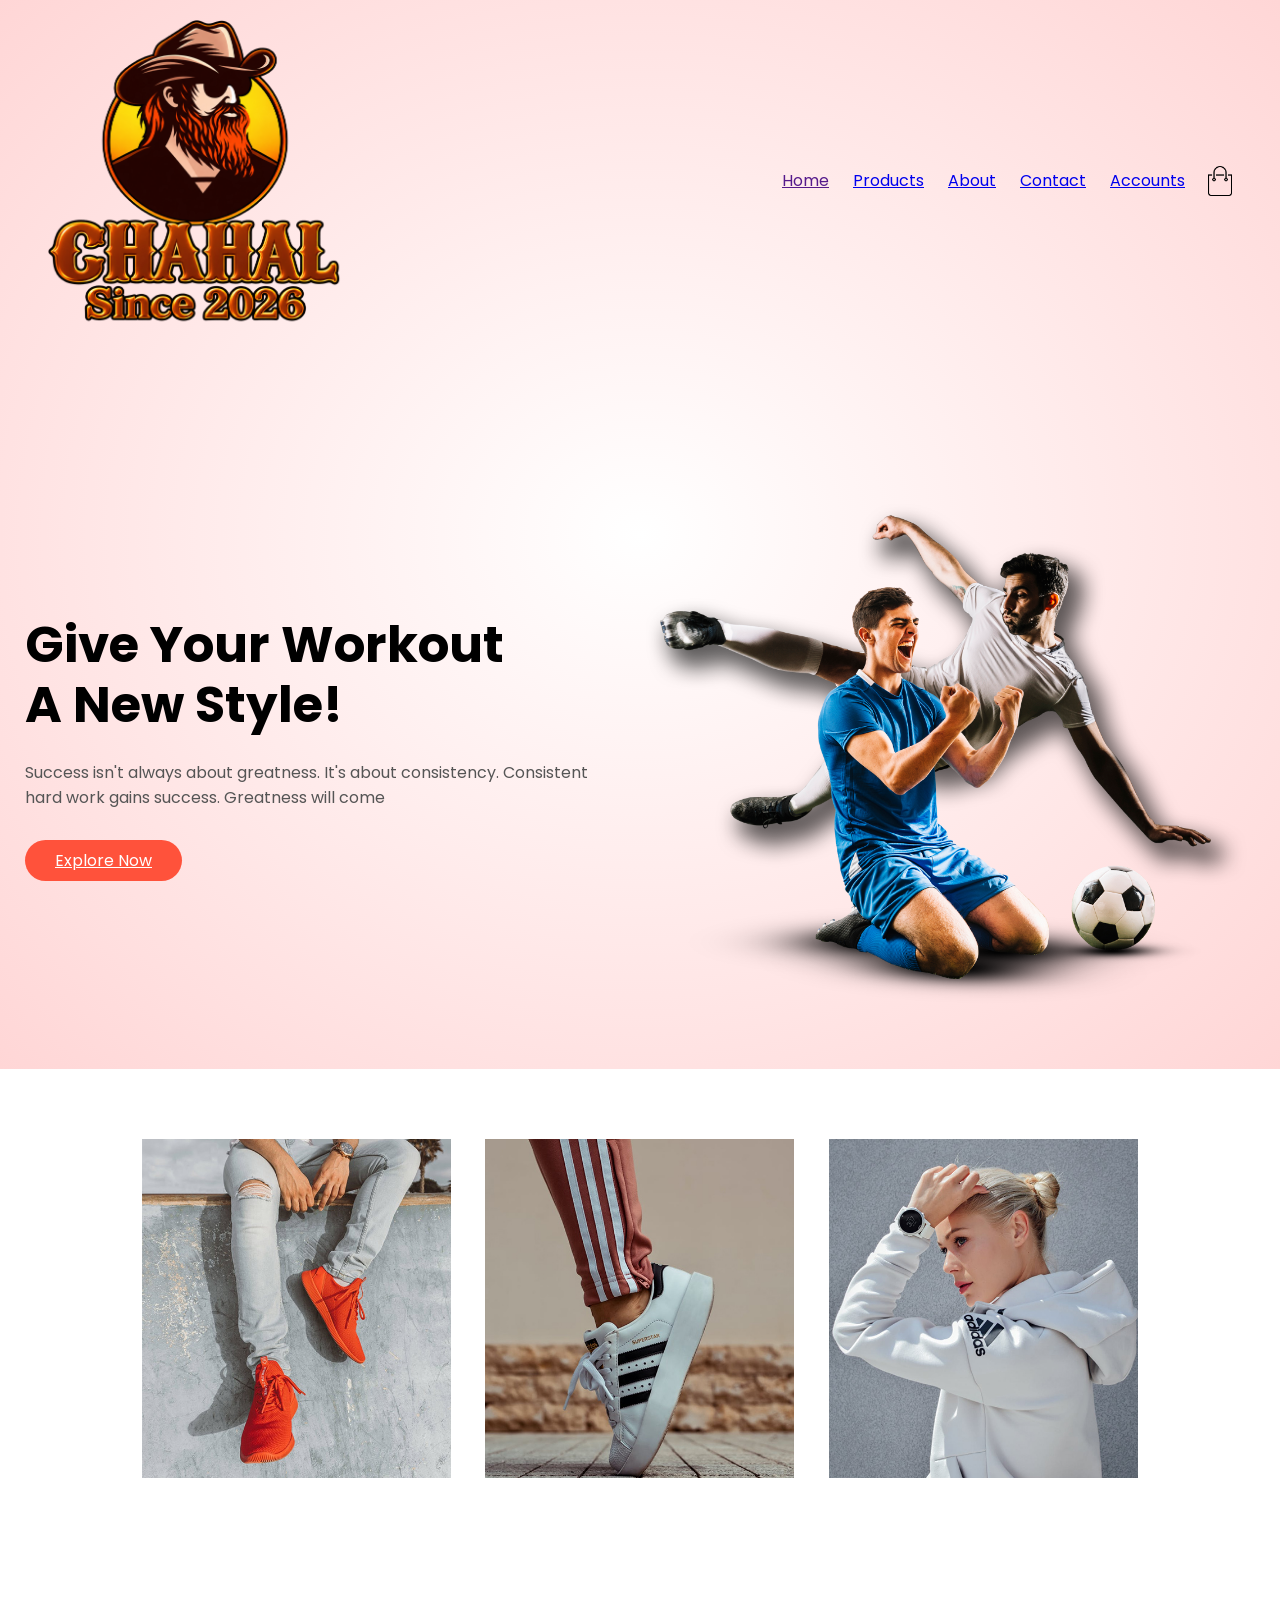
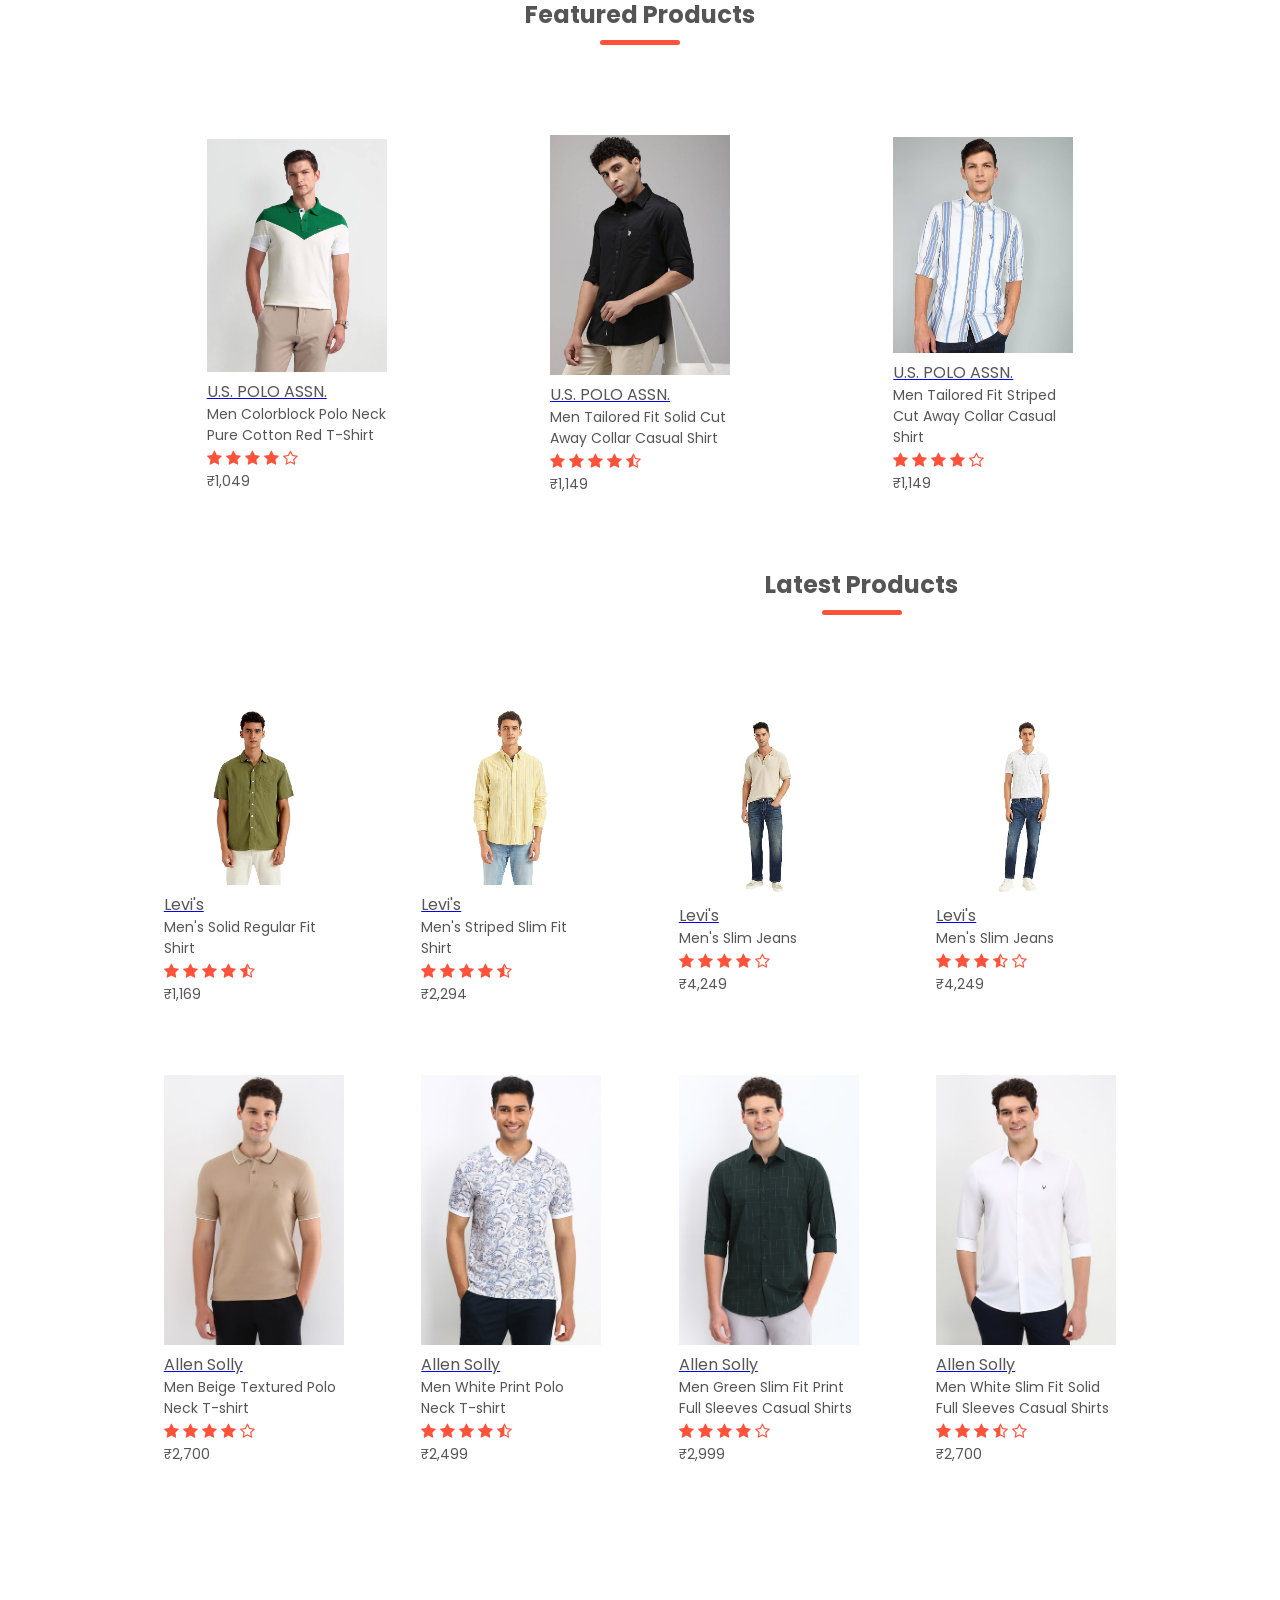
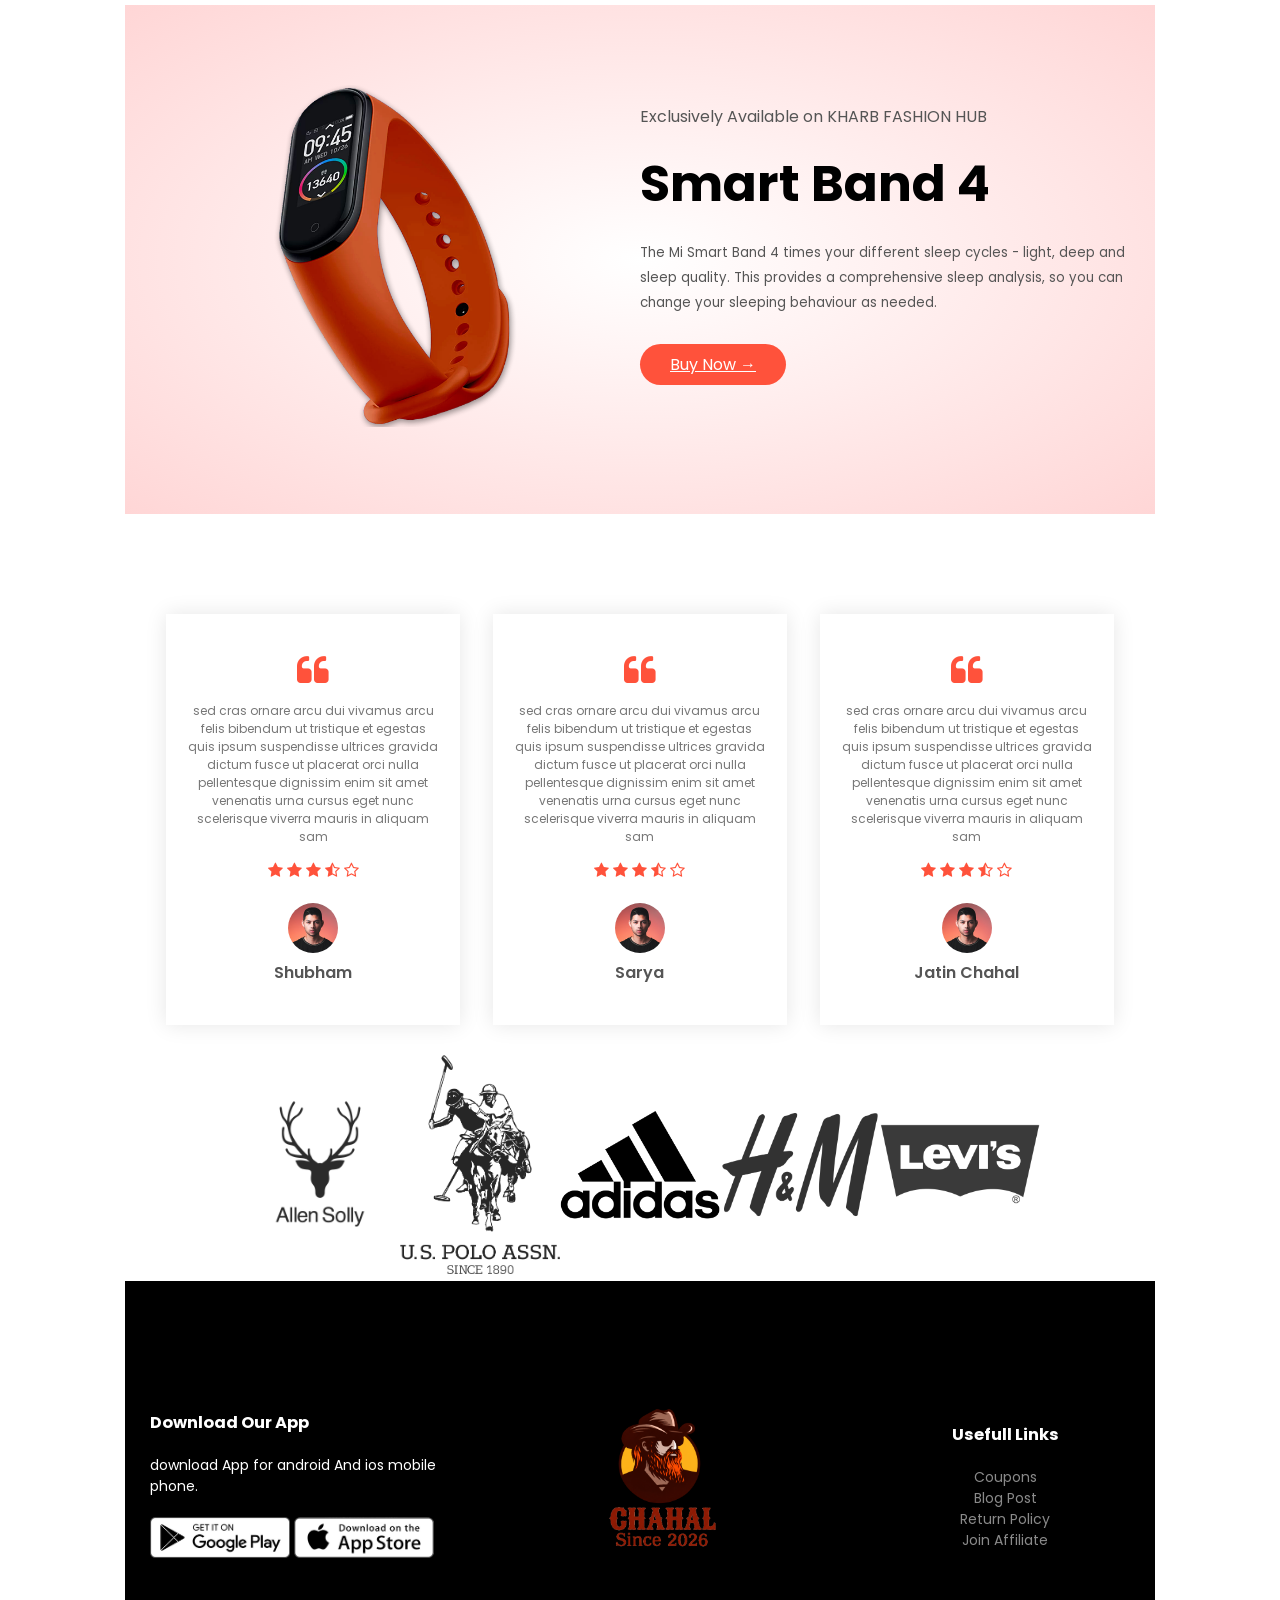
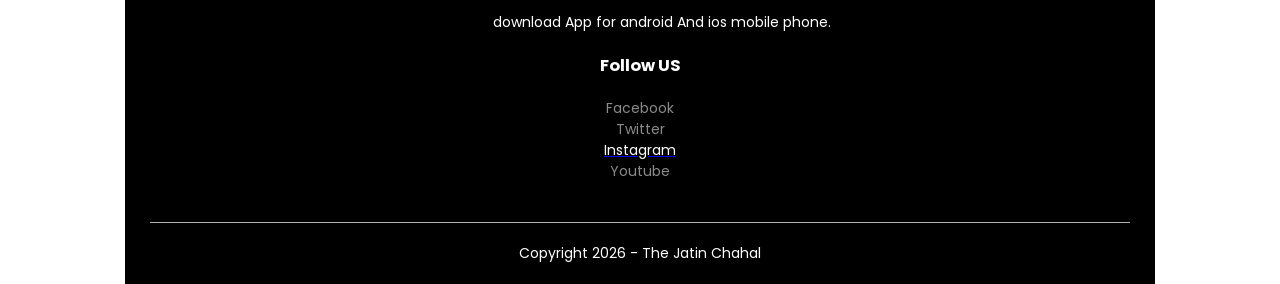
<file: HTML project/index.html>
<!DOCTYPE html>
<html lang="en">
    <head>
         <meta charset="UTF-8">
         <title>Chahal| by Jatin chahal</title>   
         <link rel="stylesheet" href="style.css">
         <link rel="preconnect" href="https://fonts.googleapis.com">
         <link rel="preconnect" href="https://fonts.gstatic.com" crossorigin>
         <link href="https://fonts.googleapis.com/css2?family=Poppins:wght@300;400;500;600;700&display=swap" rel="stylesheet">
         <link rel="stylesheet" href="https://cdnjs.cloudflare.com/ajax/libs/font-awesome/4.7.0/css/font-awesome.min.css">
    </head>
    <body>
        <div class="header">
            
        
            <div class="container">
                <div class="navbar">
                    <div class="logo">
                        <a href="index.html"><img src="bg.png"  width="300px"></a>
                    </div>
                    <nav>
                        <ul>
                            <li><a href="">Home</a></li>
                            <li><a href="/Product.html">Products</a></li>
                            <li><a href="/about.html">About</a></li>
                            <li><a href="/contact.html">Contact</a></li>
                            <li><a href="/account2.html">Accounts</a></li>
        
                        </ul>
                    </nav>
                    <img src="cart.png" width="30px" height="30px">
                </div>
                <div class="row">
                    <div class="col-2">
                        <h1>Give Your Workout<br>A New Style!</h1>
                        <p>Success isn't always about greatness. It's about consistency. Consistent<br>hard work gains success. Greatness will come</p>
                        <a href="Product.html" class="btn">Explore Now</a>
                    </div>
                    <div class="col-2">
                        <img src="image1.png">
                    </div>
                </div>  
            </div>    
        </div>


                                                             <!--Categories-->


    <div class="categories">
        <div class="small-container">
        <div class="row">
            <div class="col-3">
                <a href="https://www.indiamart.com/proddetail/men-running-shoes-2854114224188.html"><img src="category-1.jpg"></a>
            </div>
            <div class="col-3">
                <a href="https://www.flipkart.com/adidas-originals-superstar-bold-w-sneakers-women/p/itmf3xvq77kzykrr?pid=SHOF2NZCNNZSXGZA&cmpid=product.share.pp&_refId=PP.ab9b9687-6737-4022-a494-550418bc585d.SHOF2NZCNNZSXGZA&_appId=WA"><img src="category-2.jpg"></a>
            </div>
            <div class="col-3">
                <a href="https://weknowz.com/product/adidas-running-jacket/"><img src="category-3.jpg"></a>
            </div>
        </div>
        
        </div>
    </div>
                                                <!--Products-->
                                                <div class="small-container">
                                                    <h2 class="title">Featured Products</h2>
                                                    <div class="row">
                                                        <div class="row">
                                                            <div class="col-4">
                                                                <a href="https://www.flipkart.com/u-s-polo-assn-colorblock-men-neck-red-t-shirt/p/itm946a82d1e0a11?pid=TSHH3EZPUJ78NGRY&lid=LSTTSHH3EZPUJ78NGRYJ2WZWA&marketplace=FLIPKART&q=t+shirt+for+men&store=clo%2Fash%2Fank%2Fedy&srno=s_1_11&otracker=AS_QueryStore_OrganicAutoSuggest_1_7_na_na_na&otracker1=AS_QueryStore_OrganicAutoSuggest_1_7_na_na_na&fm=search-autosuggest&iid=4e5a529b-e603-46ea-8b61-5914b0d04069.TSHH3EZPUJ78NGRY.SEARCH&ppt=sp&ppn=sp&ssid=hcu819aaww0000001729172110762&qH=4cb4c10218834f9c"><img src="green.jpeg">
                                                                <h4>U.S. POLO ASSN.</h4></a>
                                                                <p>Men Colorblock Polo Neck Pure Cotton Red T-Shirt</p>
                                                                <div class="rating">
                                                                    <i class="fa fa-star" aria-hidden="true"></i>
                                                                    <i class="fa fa-star" aria-hidden="true"></i>
                                                                    <i class="fa fa-star" aria-hidden="true"></i>
                                                                    <i class="fa fa-star" aria-hidden="true"></i>
                                                                    <i class="fa fa-star-o" aria-hidden="true"></i>
                                                                </div>
                                                                <P>₹1,049</P>             
                                                            </div>
                                                            <div class="col-4">
                                                                <a href="https://www.flipkart.com/u-s-polo-assn-men-solid-casual-black-shirt/p/itm8880bf1544e63?pid=SHTH3FYHHA4D9QHD&lid=LSTSHTH3FYHHA4D9QHDBCE7W0&marketplace=FLIPKART&q=shirt+for+men&store=clo%2Fash%2Faxc%2Fmmk%2Fkp7&srno=s_1_15&otracker=search&fm=Search&iid=a19bf18e-fb44-4627-8e89-62bb7144f742.SHTH3FYHHA4D9QHD.SEARCH&ppt=sp&ppn=sp&ssid=g9cknao4nk0000001729172864509&qH=de143d3eef984698"><img src="black.jpg">
                                                                <h4>U.S. POLO ASSN. </h4></a>
                                                                <p>Men Tailored Fit Solid Cut Away Collar Casual Shirt</p>
                                                                <div class="rating">
                                                                    <i class="fa fa-star" aria-hidden="true"></i>
                                                                    <i class="fa fa-star" aria-hidden="true"></i>
                                                                    <i class="fa fa-star" aria-hidden="true"></i>
                                                                    <i class="fa fa-star" aria-hidden="true"></i>
                                                                    <i class="fa fa-star-half-o" aria-hidden="true"></i>
                                                                </div>
                                                                <P>₹1,149</P>             
                                                            </div>
                                                            <div class="col-4">
                                                                <a href="https://www.flipkart.com/u-s-polo-assn-men-striped-casual-blue-shirt/p/itm24a595e9f2f7d?pid=SHTHYHRX2FFR4NM9&lid=LSTSHTHYHRX2FFR4NM9UPJQDO&marketplace=FLIPKART&q=shirt+us+polo&store=clo%2Fash%2Faxc%2Fmmk%2Fkp7&srno=s_2_43&otracker=AS_QueryStore_OrganicAutoSuggest_1_9_na_na_na&otracker1=AS_QueryStore_OrganicAutoSuggest_1_9_na_na_na&fm=search-autosuggest&iid=3bbcc174-0311-4a19-a739-be3181754187.SHTHYHRX2FFR4NM9.SEARCH&ppt=sp&ppn=sp&ssid=1n2unnp3i80000001729173241081&qH=7e1d0f1dfaac8a60"><img src="imge.jpg">
                                                                <h4>U.S. POLO ASSN.</h4></a>
                                                                <p>Men Tailored Fit Striped Cut Away Collar Casual Shirt</p>
                                                                <div class="rating">
                                                                    <i class="fa fa-star" aria-hidden="true"></i>
                                                                    <i class="fa fa-star" aria-hidden="true"></i>
                                                                    <i class="fa fa-star" aria-hidden="true"></i>
                                                                    <i class="fa fa-star" aria-hidden="true"></i>
                                                                    <i class="fa fa-star-o" aria-hidden="true"></i>
                                                                </div>
                                                                <P>₹1,149</P>             
                                                            </div>
                                                            </div>
                                                            <div class="small-container"></div>
                                                <br>
                                                    <h2 class="title">Latest Products</h2> 
                                                    <div class="row">
                                                        <div class="row">                                                   <div class="row">
                                                        <div class="col-4">
                                                            <a href="https://www.amazon.in/Levis-Mens-Regular-Shirt-24577-0227_Green/dp/B0DBG5N8QC/ref=sr_1_7_sspa?keywords=levis+shirts&nsdOptOutParam=true&qid=1729334882&sr=8-7-spons&sp_csd=d2lkZ2V0TmFtZT1zcF9tdGY&psc=1"><img src="levi1.jpg">
                                                            <h4>Levi's</h4></a>
                                                            <p>Men's Solid Regular Fit Shirt</p>
                                                            <div class="rating">
                                                                <i class="fa fa-star" aria-hidden="true"></i>
                                                                <i class="fa fa-star" aria-hidden="true"></i>
                                                                <i class="fa fa-star" aria-hidden="true"></i>
                                                                <i class="fa fa-star" aria-hidden="true"></i>
                                                                <i class="fa fa-star-half-o" aria-hidden="true"></i>
                                                            </div>
                                                            <P>₹1,169</P>             
                                                        </div>
                                                        <div class="col-4">
                                                            <a href="https://www.amazon.in/Levis-Mens-Slim-Shirt-0002T-0005_Yellow/dp/B0DBG7MTHP/ref=coffee_espresso_apparel_d_sccl_1_2/259-7028968-8177301?pd_rd_w=Bm3zW&content-id=amzn1.sym.bc59e8d3-68b4-4ce9-b285-2087d3fad4d3&pf_rd_p=bc59e8d3-68b4-4ce9-b285-2087d3fad4d3&pf_rd_r=802QVGGH4SJ01SRAMTQA&pd_rd_wg=J9YWg&pd_rd_r=1494cdd3-fab4-49f8-b279-52e6a1e650d1&pd_rd_i=B0DBG7MTHP&psc=1"><img src="levi2.jpg">
                                                            <h4>Levi's</h4></a>
                                                            <p>Men's Striped Slim Fit Shirt</p>
                                                            <div class="rating">
                                                                <i class="fa fa-star" aria-hidden="true"></i>
                                                                <i class="fa fa-star" aria-hidden="true"></i>
                                                                <i class="fa fa-star" aria-hidden="true"></i>
                                                                <i class="fa fa-star" aria-hidden="true"></i>
                                                                <i class="fa fa-star-half-o" aria-hidden="true"></i>
                                                            </div>
                                                            <P>₹2,294</P>             
                                                        </div>
                                                        <div class="col-4">
                                                           <a href="https://www.amazon.in/Levis-Mens-Slim-Jeans-A6634-0036_Navy/dp/B0D9C73MB8/ref=sr_1_17?dib=eyJ2IjoiMSJ9.[base64].qD9yFmhCQe45wDWL3QDU9kziOzgKS0dTXaZnD1ac7_Q&dib_tag=se&keywords=levis+jeans+knee+cut&nsdOptOutParam=true&qid=1729335737&refinements=p_36%3A235000-&rnid=4595083031&s=apparel&sr=1-17"> <img src="levi4.jpg">
                                                            <h4>Levi's</h4></a>
                                                            <p>Men's Slim Jeans</p>
                                                            <div class="rating">
                                                                <i class="fa fa-star" aria-hidden="true"></i>
                                                                <i class="fa fa-star" aria-hidden="true"></i>
                                                                <i class="fa fa-star" aria-hidden="true"></i>
                                                                <i class="fa fa-star" aria-hidden="true"></i>
                                                                <i class="fa fa-star-o" aria-hidden="true"></i>
                                                            </div>
                                                            <P>₹4,249</P>             
                                                        </div>
                                                        <div class="col-4">
                                                            <a href="https://www.amazon.in/Levis-Mens-Slim-Jeans-36087-0904_Blue/dp/B0D9C6N4PF/ref=sr_1_14?dib=eyJ2IjoiMSJ9.[base64].qD9yFmhCQe45wDWL3QDU9kziOzgKS0dTXaZnD1ac7_Q&dib_tag=se&keywords=levis+jeans+knee+cut&nsdOptOutParam=true&qid=1729335737&refinements=p_36%3A235000-&rnid=4595083031&s=apparel&sr=1-14"><img src="levi3.jpg">
                                                            <h4>Levi's</h4></a>
                                                            <P>Men's Slim Jeans</P>
                                                            <div class="rating">
                                                                <i class="fa fa-star" aria-hidden="true"></i>
                                                                <i class="fa fa-star" aria-hidden="true"></i>
                                                                <i class="fa fa-star" aria-hidden="true"></i>
                                                                <i class="fa fa-star-half-o" aria-hidden="true"></i>
                                                                <i class="fa fa-star-o" aria-hidden="true"></i>
                                                            </div>
                                                            <P>₹4,249</P>             
                                                        </div>
                                                    </div>
                                                    <div class="row">
                                                        <div class="col-4">
                                                            <a href="https://allensolly.abfrl.in/p/men-beige-textured-polo-neck-t-shirt-39731473.html?source=plp"><img src="allen1.jpg">
                                                            <h4>Allen Solly</h4></a>
                                                            <p>Men Beige Textured Polo Neck T-shirt</p>
                                                            <div class="rating">
                                                                <i class="fa fa-star" aria-hidden="true"></i>
                                                                <i class="fa fa-star" aria-hidden="true"></i>
                                                                <i class="fa fa-star" aria-hidden="true"></i>
                                                                <i class="fa fa-star" aria-hidden="true"></i>
                                                                <i class="fa fa-star-o" aria-hidden="true"></i>
                                                            </div>
                                                            <P>₹2,700</P>             
                                                        </div>
                                                        <div class="col-4">
                                                            <a href="https://allensolly.abfrl.in/p/men-white-print-polo-neck-t-shirt-39703930.html?source=plp"><img src="allen2.jpg">
                                                            <h4>Allen Solly</h4></a>
                                                            <p>Men White Print Polo Neck T-shirt</p>
                                                            <div class="rating">
                                                                <i class="fa fa-star" aria-hidden="true"></i>
                                                                <i class="fa fa-star" aria-hidden="true"></i>
                                                                <i class="fa fa-star" aria-hidden="true"></i>
                                                                <i class="fa fa-star" aria-hidden="true"></i>
                                                                <i class="fa fa-star-half-o" aria-hidden="true"></i>
                                                            </div>
                                                            <P>₹2,499</P>             
                                                        </div>
                                                        <div class="col-4">
                                                            <a href="https://allensolly.abfrl.in/p/men-green-slim-fit-print-full-sleeves-casual-shirts-39728280.html?source=Similar-Items"><img src="allen3.jpg">
                                                            <h4>Allen Solly</h4></a>
                                                            <p>Men Green Slim Fit Print Full Sleeves Casual Shirts</p>
                                                            <div class="rating">
                                                                <i class="fa fa-star" aria-hidden="true"></i>
                                                                <i class="fa fa-star" aria-hidden="true"></i>
                                                                <i class="fa fa-star" aria-hidden="true"></i>
                                                                <i class="fa fa-star" aria-hidden="true"></i>
                                                                <i class="fa fa-star-o" aria-hidden="true"></i>
                                                            </div>
                                                            <P>₹2,999</P>             
                                                        </div>
                                                        <div class="col-4">
                                                            <a href="https://allensolly.abfrl.in/p/men-white-slim-fit-solid-full-sleeves-casual-shirts-39708165.html?source=plp"><img src="allen4.jpg">
                                                            <h4>Allen Solly</h4></a>
                                                            <p>Men White Slim Fit Solid Full Sleeves Casual Shirts</p>
                                                            <div class="rating">
                                                                <i class="fa fa-star" aria-hidden="true"></i>
                                                                <i class="fa fa-star" aria-hidden="true"></i>
                                                                <i class="fa fa-star" aria-hidden="true"></i>
                                                                <i class="fa fa-star-half-o" aria-hidden="true"></i>
                                                                <i class="fa fa-star-o" aria-hidden="true"></i>
                                                            </div>
                                                            <P>₹2,700</P>             
                                                        </div>
                                                    </div>
                                                </div>

                                                          <!--offer-->
<div class="offer">
    <div class="small-container">
        <div class="row">
            <div class="col-2">
                <a href="https://www.mi.com/in/mi-smart-band-4/?srsltid=AfmBOooOHXFkDHumavYKjkD5k6CNPn_5urzneRjPSmn9ZuHY5F_f5Rcl"><img src="exclusive.png" class="offer-img"></a>

            </div>
            <div class="col-2">
                <p>Exclusively Available on KHARB FASHION HUB</p>
                <h1>Smart Band 4</h1>
                <small>The Mi Smart Band 4 times your different sleep cycles -
                    light, deep and sleep quality. This provides
                    a comprehensive sleep analysis, so you can change your
                    sleeping behaviour as needed.</small>
                    <br>
                    <a href="https://www.mi.com/in/mi-smart-band-4/?srsltid=AfmBOooOHXFkDHumavYKjkD5k6CNPn_5urzneRjPSmn9ZuHY5F_f5Rcl" class="btn">Buy Now &#8594</a>
            </div>
        </div>
    </div>
</div>
<!----------------------------------------Testimonial------------------------------------->
<div class="testimonal">
    <div class="small-container">
        <div class="row">
            <div class="col-3">
                <i class="fa fa-quote-left"></i>
                <p>sed cras ornare arcu dui vivamus arcu felis bibendum ut tristique et egestas quis ipsum suspendisse ultrices gravida dictum fusce ut placerat orci nulla pellentesque dignissim enim sit amet venenatis urna cursus eget nunc scelerisque viverra mauris in aliquam sam</p>
                <div class="rating">
                    <i class="fa fa-star" aria-hidden="true"></i>
                    <i class="fa fa-star" aria-hidden="true"></i>
                    <i class="fa fa-star" aria-hidden="true"></i>
                    <i class="fa fa-star-half-o" aria-hidden="true"></i>
                    <i class="fa fa-star-o" aria-hidden="true"></i>
                </div>
                <img src="user-2.png">
                <h3>Shubham</h3>
            </div>
            <div class="col-3">
                <i class="fa fa-quote-left"></i>
                <p>sed cras ornare arcu dui vivamus arcu felis bibendum ut tristique et egestas quis ipsum suspendisse ultrices gravida dictum fusce ut placerat orci nulla pellentesque dignissim enim sit amet venenatis urna cursus eget nunc scelerisque viverra mauris in aliquam sam</p>
                <div class="rating">
                    <i class="fa fa-star" aria-hidden="true"></i>
                    <i class="fa fa-star" aria-hidden="true"></i>
                    <i class="fa fa-star" aria-hidden="true"></i>
                    <i class="fa fa-star-half-o" aria-hidden="true"></i>
                    <i class="fa fa-star-o" aria-hidden="true"></i>
                </div>
                <img src="user-2.png">
                <h3>Sarya</h3>
                </div>
            <div class="col-3">
                <i class="fa fa-quote-left"></i>
                <p>sed cras ornare arcu dui vivamus arcu felis bibendum ut tristique et egestas quis ipsum suspendisse ultrices gravida dictum fusce ut placerat orci nulla pellentesque dignissim enim sit amet venenatis urna cursus eget nunc scelerisque viverra mauris in aliquam sam</p>
                <div class="rating">
                    <i class="fa fa-star" aria-hidden="true"></i>
                    <i class="fa fa-star" aria-hidden="true"></i>
                    <i class="fa fa-star" aria-hidden="true"></i>
                    <i class="fa fa-star-half-o" aria-hidden="true"></i>
                    <i class="fa fa-star-o" aria-hidden="true"></i>
                </div>
                <img src="user-2.png">
                <h3>Jatin Chahal</h3>
            </div>
        </div>
       
    </div>
</div>

                                                                <!--Brands-->
        <div class="brands">
            <div class="small-container">
                <div class="row">
                    <div class="col-5">
                        <a href="https://allensolly.abfrl.in/"><img src="allensollylogo.jpg"></a>
                    </div>
                    <div class="col-5">
                       <a href="https://uspoloassn.in/pages/collection?srsltid=AfmBOopbj_w0us-TFXNBD8h-hXKygm6hxqJnE2mCPyKIprwtDCERqRki"><img src="uspolologo.png"></a>
                    </div>
                    <div class="col-5">
                        <a href="https://www.adidas.co.in/?cm_mmc=AdieSEM_Google-_-adidas-Brand-B-Exact-RLSA-SA-_-Search-_--_-dv:eCom-_-cn:adidas-Brand-B-Exact-RLSA-SA-_-pc:Google&cm_mmc1=IN&cm_mmc2=PPC-Multiple--Multiple-Multiple-IN-EMEA-eCom-Paid_Search&gad_source=1&gclid=CjwKCAjw1NK4BhAwEiwAVUHPUMqwMORz-KyB6r2JHTGE_hktzw7qOhqqpRpSoFTRhhHbEcxS_oMN-hoC9f4QAvD_BwE"><img src="adidaslogo.png"></a>
                    </div>
                    <div class="col-5">
                        <a href="https://www2.hm.com/en_in/index.html?srsltid=AfmBOopcDMZeJ8vzrrDU1ayASQTCtsTS79TpH3H5kcyeUYEavOIJJTIE"><img src="H&m-logo.png"></a>
                    </div>
                    <div class="col-5">
                        <a href="https://levi.in/collections/levis-brand-logo-t-shirt-1?filter.v.price.gte=&filter.v.price.lte=&filter.v.availability=1&sort_by=0"><img src="levis-logo.png"></a>
                    </div>
                    
                </div>
            </div>
        </div>

        <!-- ------------------footer----------------- -->
        <div class="footer">
            <div class="container">
                <div class="row">
                    <div class="footer-col-1">
                        <h3>Download Our App</h3>
                        <p>download App for android And ios mobile phone.</p>
                        <div class="app-logo">
                            <a href="https://play.google.com/store/games?device=windows"><img src="play-store.png"></a>
                            <a href="https://www.apple.com/in/app-store/"><img src="app-store.png"></a>
                        </div>
                    </div>
                    <div class="footer-col-2">
                        <img src="Chahal Poster.png" width="300px">
                        <p>download App for android And ios mobile phone.</p>
                        
                    </div>
                    <div class="footer-col-3">
                        <h3>Usefull Links</h3>
                        <ul>
                            <li>Coupons</li>
                                    <li>Blog Post</li>
                            <li>Return Policy</li>
                            <li>Join Affiliate</li>
                        </ul>
                        
                    </div>
                    <div class="footer-col-4">
                        <h3>Follow US</h3>
                        <ul>
                            <li>Facebook</li>
                            <li>Twitter</li>
                            <a href="https://www.instagram.com/jatin_litani/"><p id="button">Instagram</p></a>
                            <li>Youtube</li>
                        </ul>
                        
                    </div>
                    
                </div>
                <hr>
                <p class="copyright">Copyright 2026 - The Jatin Chahal</p>
            </div>
        </div>
    </body>
</html>
</file>
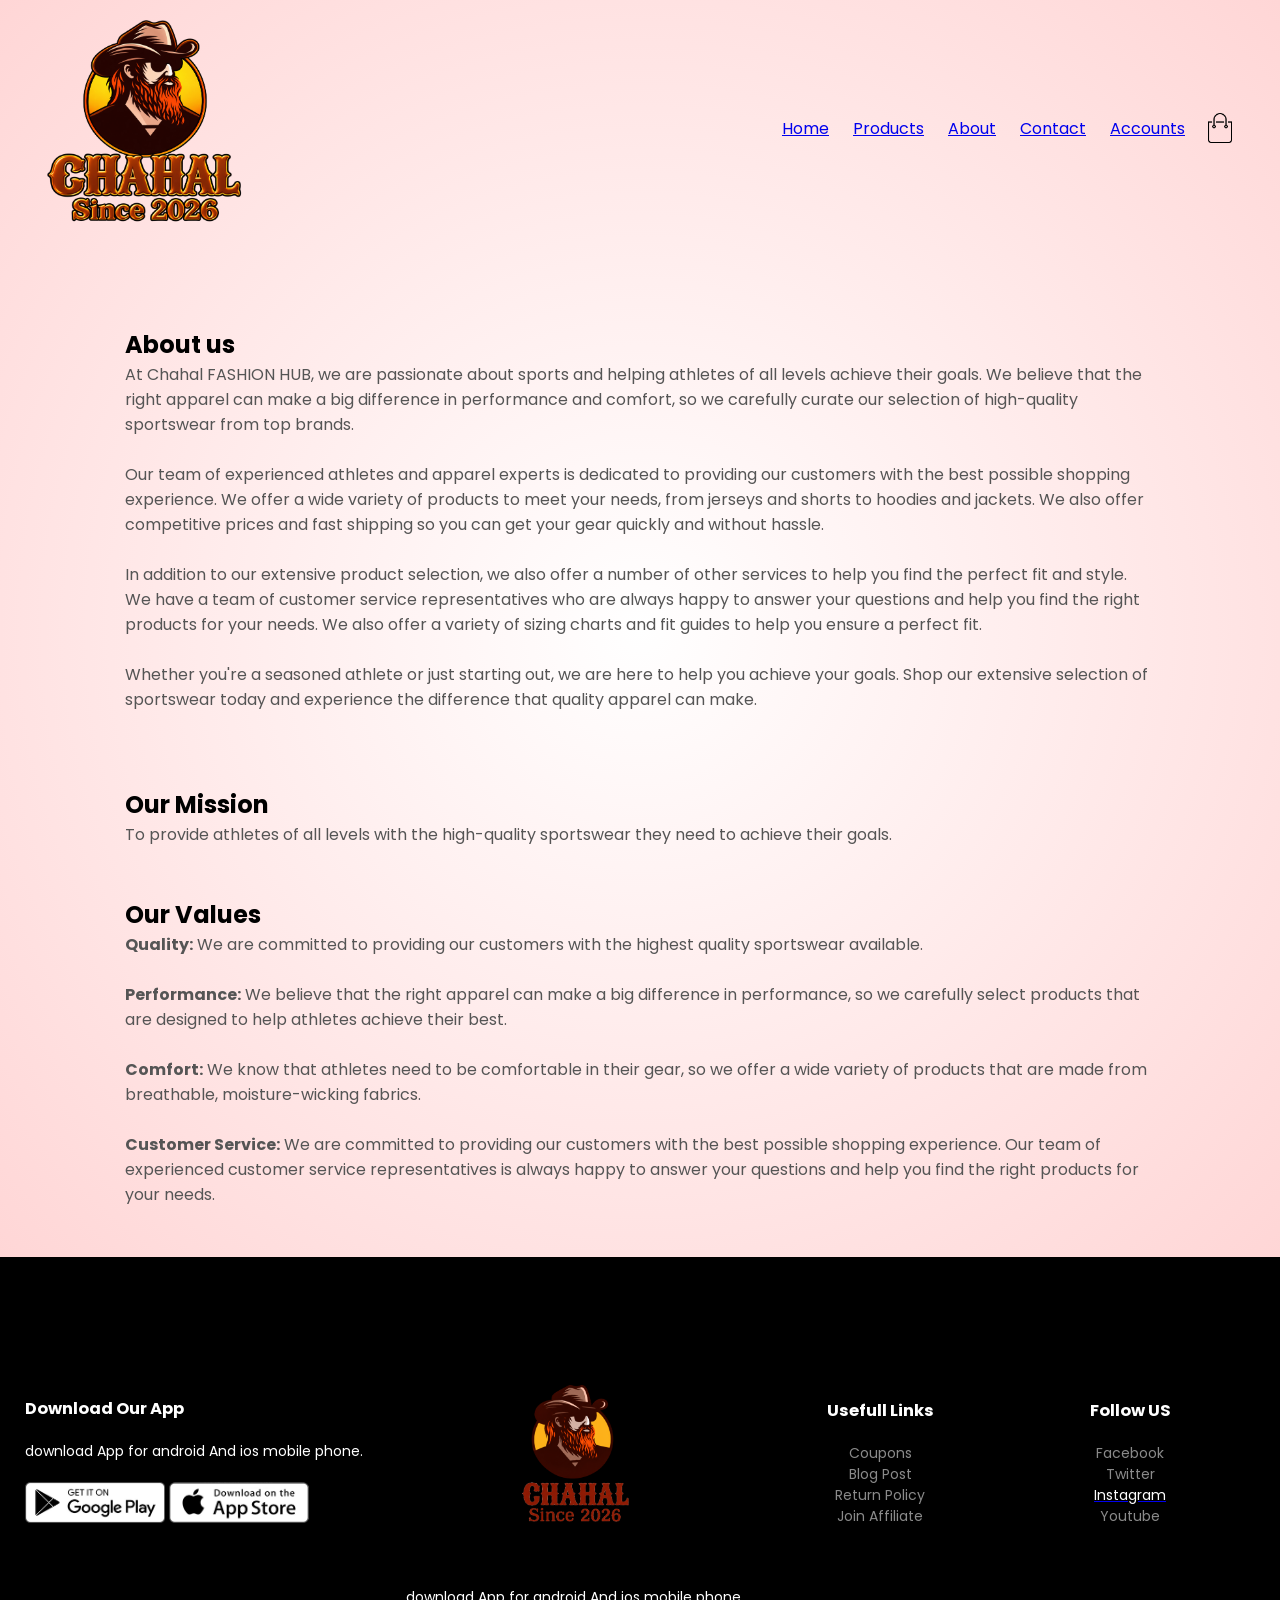
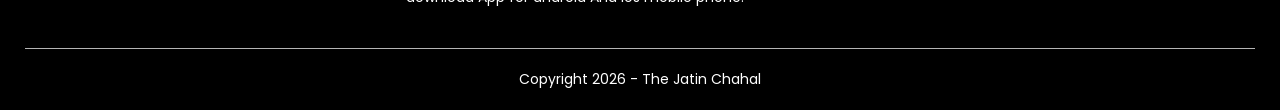
<file: HTML project/about.html>
<!DOCTYPE html>
<html lang="en">
    <head>
         <meta charset="UTF-8">
         <title>Chahal | by Jatin Chahal</title>   
         <link rel="stylesheet" href="style.css">
         <link rel="preconnect" href="https://fonts.googleapis.com">
         <link rel="preconnect" href="https://fonts.gstatic.com" crossorigin>
         <link href="https://fonts.googleapis.com/css2?family=Poppins:wght@300;400;500;600;700&display=swap" rel="stylesheet">
         <link rel="stylesheet" href="https://cdnjs.cloudflare.com/ajax/libs/font-awesome/4.7.0/css/font-awesome.min.css">
    </head>
    <body>
        
            <div class="header">
                <div class="container">
                    <div class="navbar">
                        <div class="logo">
                            <a href="index.html"><img src="bg.png" width="200px"></a>
                        </div>
                        <nav>
                            <ul>
                                <li><a href="/index.html">Home</a></li>
                                <li><a href="/Product.html">Products</a></li>
                                <li><a href="/about.html">About</a></li>
                                <li><a href="/contact.html">Contact</a></li>
                                <li><a href="/account2.html">Accounts</a></li>
            
                            </ul>
                        </nav>
                        <img src="cart.png" width="30px" height="30px">
                    </div>
                </div>
                <div class="small-container">
                    <div class="row row-2">
                        <h2>About us</h2>
                       <p> At Chahal FASHION HUB, we are passionate about sports and helping athletes of all levels achieve their goals. We believe that the right apparel can make a big difference in performance and comfort, so we carefully curate our selection of high-quality sportswear from top brands.
                           <br><br>
                            Our team of experienced athletes and apparel experts is dedicated to providing our customers with the best possible shopping experience. We offer a wide variety of products to meet your needs, from jerseys and shorts to hoodies and jackets. We also offer competitive prices and fast shipping so you can get your gear quickly and without hassle.
                            <br><br>
                            In addition to our extensive product selection, we also offer a number of other services to help you find the perfect fit and style. We have a team of customer service representatives who are always happy to answer your questions and help you find the right products for your needs. We also offer a variety of sizing charts and fit guides to help you ensure a perfect fit.
                            <br><br>
                            Whether you're a seasoned athlete or just starting out, we are here to help you achieve your goals. Shop our extensive selection of sportswear today and experience the difference that quality apparel can make.
                            <br><br>
                            
                        </p> 
                       
                    </div>
                    <div>
                        <h2>Our Mission</h2>
                       <p> To provide athletes of all levels with the high-quality sportswear they need to achieve their goals.
                        </p> <br><br>
                       
                    </div>
                    <div>
                        <h2>Our Values</h2>
                       <p> <b>Quality:</b> We are committed to providing our customers with the highest quality sportswear available.
                        <br><br>
                        <b>Performance:</b> We believe that the right apparel can make a big difference in performance, so we carefully select products that are designed to help athletes achieve their best.
                        <br><br>
                        <b>Comfort:</b> We know that athletes need to be comfortable in their gear, so we offer a wide variety of products that are made from breathable, moisture-wicking fabrics.
                        <br><br>
                        <b>Customer Service:</b> We are committed to providing our customers with the best possible shopping experience. Our team of experienced customer service representatives is always happy to answer your questions and help you find the right products for your needs.
                        </p> 
                       
                    </div>
                    <br><br>
                    
                </div>
        </div>


        <!-- ------------------footer----------------- -->
        <div class="footer">
            <div class="container">
                <div class="row">
                    <div class="footer-col-1">
                        <h3>Download Our App</h3>
                        <p>download App for android And ios mobile phone.</p>
                        <div class="app-logo">
                            <a href="https://play.google.com/store/games?device=windows"><img src="play-store.png"></a>
                            <a href="https://www.apple.com/in/app-store/"><img src="app-store.png"></a>
                        </div>
                    </div>
                    <div class="footer-col-2">
                        <img src="Chahal Poster.png">
                        <p>download App for android And ios mobile phone.</p>
                        
                    </div>
                    <div class="footer-col-3">
                        <h3>Usefull Links</h3>
                        <ul>
                            <li>Coupons</li>
                            <li>Blog Post</li>
                            <li>Return Policy</li>
                            <li>Join Affiliate</li>
                        </ul>
                        
                    </div>
                    <div class="footer-col-4">
                        <h3>Follow US</h3>
                        <ul>
                            <li>Facebook</li>
                            <li>Twitter</li>
                            <a href="https://www.instagram.com/jatin_litani/"><p id="button">Instagram</p></a>
                            <li>Youtube</li>
                        </ul>
                        
                    </div>
                    
                </div>
                <hr>
                <p class="copyright">Copyright 2026 - The Jatin Chahal</p>
            </div>
        </div>
    </body>
</html>
</file>
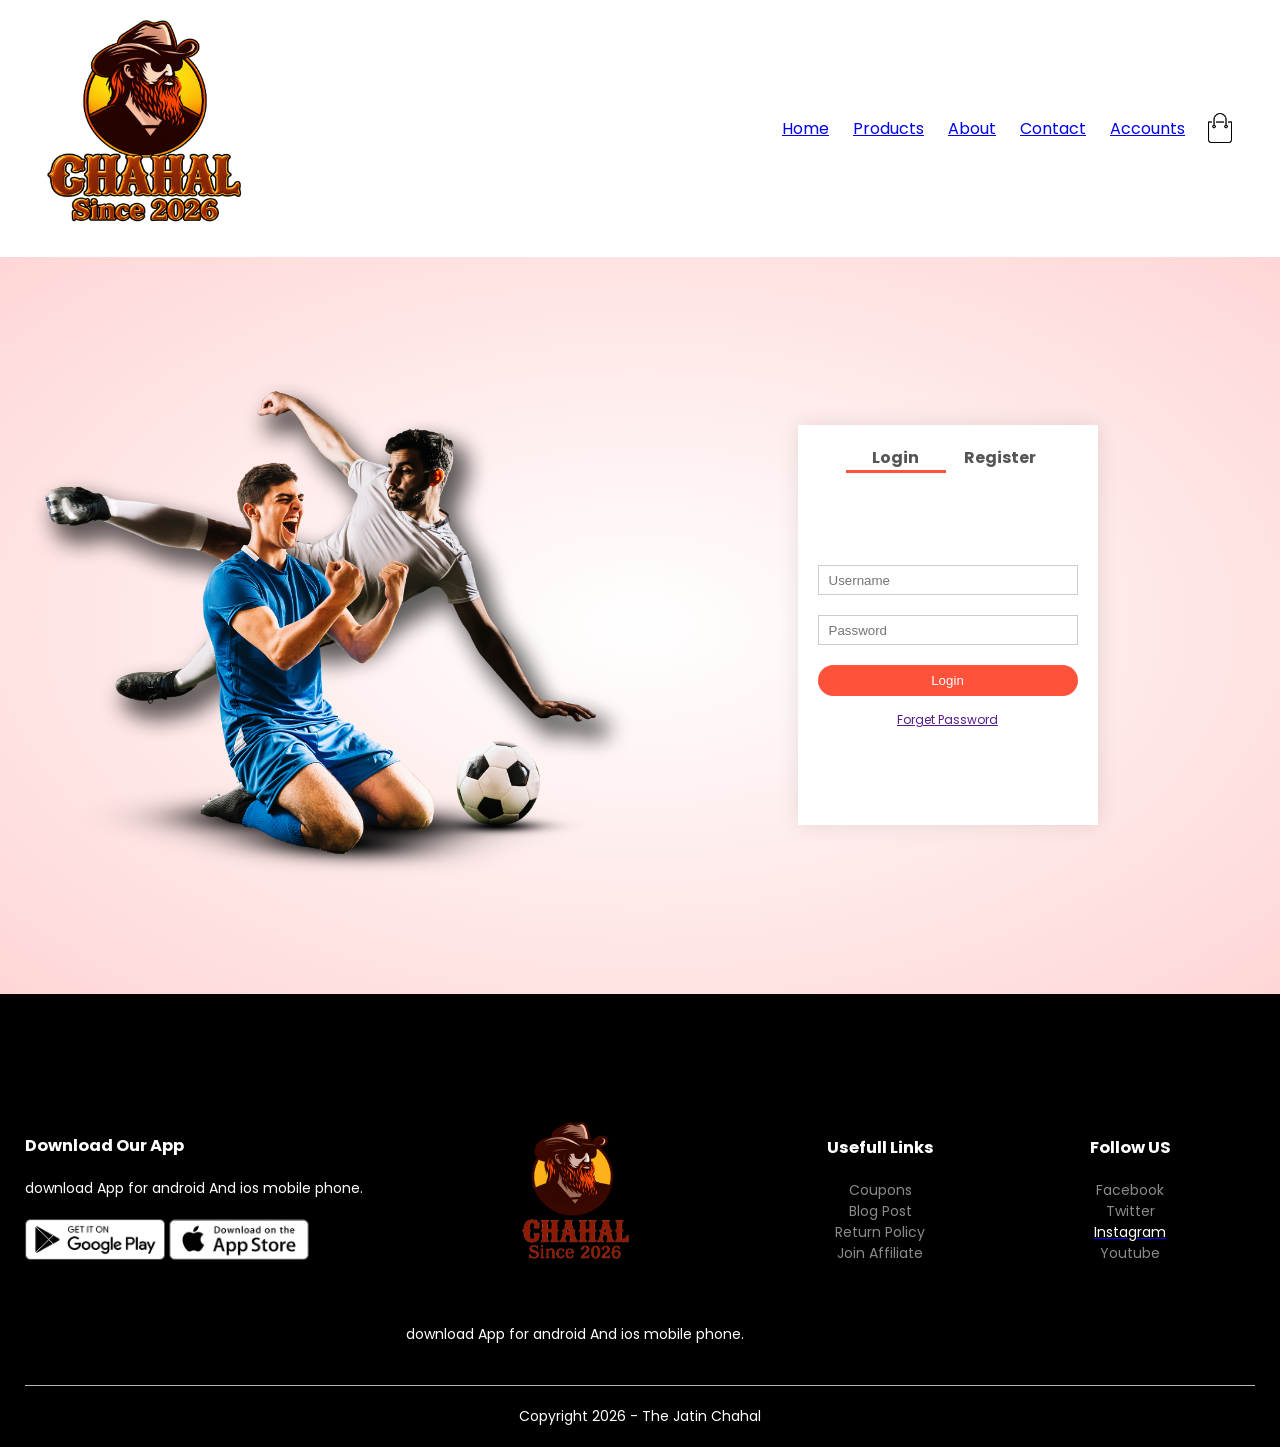
<file: HTML project/account2.html>
<!DOCTYPE html>
<html lang="en">
    <head>
         <meta charset="UTF-8">
         <title>Register | by Jatin Chahal</title>   
         <link rel="stylesheet" href="style.css">
         <link rel="preconnect" href="https://fonts.googleapis.com">
         <link rel="preconnect" href="https://fonts.gstatic.com" crossorigin>
         <link href="https://fonts.googleapis.com/css2?family=Poppins:wght@300;400;500;600;700&display=swap" rel="stylesheet">
         <link rel="stylesheet" href="https://cdnjs.cloudflare.com/ajax/libs/font-awesome/4.7.0/css/font-awesome.min.css">
         <script src="./script.js"></script>
    </head>
    <body>
       
            
        
            <div class="container">
                <div class="navbar">
                    <div class="logo">
                        <a href="index.html"><img src="bg.png" width="200px"></a>
                    </div>
                    <nav>
                        <ul>
                            <li><a href="/index.html">Home</a></li>
                            <li><a href="/Product.html">Products</a></li>
                            <li><a href="/about.html">About</a></li>
                            <li><a href="/contact.html">Contact</a></li>
                            <li><a href="/account2.html">Accounts</a></li>
        
                        </ul>
                    </nav>
                    <img src="cart.png" width="30px" height="30px">
                </div>
            </div>
        <!---------------------account page-------------->
        <div class="account-page">
            <div class="container">
                <div class="row">
                    <div class="col-2">
                        <img src="image1.png" width="100%">
                    </div>
                    <div class="col-2">
                        <div class="form-container">
                            <div class="form-btn">
                                <span onclick="visiblelogin()" class="underline" id="login-head">Login</span>
                                <span onclick="visibleregister()" class="underline" id="regis-head">Register</span>
                            </div>
                            
                        
                        <form id="login-form">
                            <input type="text" placeholder="Username">
                            <input type="password" placeholder="Password">
                            <button type="submit" class="btn" id="submit00" onclick="doalert()">Login</button>
                            <a href="">Forget Password</a>

                        </form>
                        <form id="register-form" style="visibility: hidden;">
                            <input type="text" placeholder="Username">
                            <input type="email" name="email" id="email" placeholder="Email">
                            <input type="password" placeholder="Password" id="pass">
                            <button type="submit" class="btn" id="submit01" onclick="docheck()">SignUp</button>

                        </form>
                       
                        </div>
                    </div>
                    
                </div>
            </div>
        </div>
    </body>
</html>


        <!------------------footer----------------->
        <div class="footer">
            <div class="container">
                <div class="row">
                    <div class="footer-col-1">
                        <h3>Download Our App</h3>
                        <p>download App for android And ios mobile phone.</p>
                        <div class="app-logo">
                            <a href="https://play.google.com/store/games?device=windows"><img src="play-store.png"></a>
                            <a href="https://www.apple.com/in/app-store/"><img src="app-store.png"></a>
                        </div>
                    </div>
                    <div class="footer-col-2">
                        <img src="Chahal Poster.png">
                        <p>download App for android And ios mobile phone.</p>
                        
                    </div>
                    <div class="footer-col-3">
                        <h3>Usefull Links</h3>
                        <ul>
                            <li>Coupons</li>
                                    <li>Blog Post</li>
                            <li>Return Policy</li>
                            <li>Join Affiliate</li>
                        </ul>
                        
                    </div>
                    <div class="footer-col-4">
                        <h3>Follow US</h3>
                        <ul>
                            <li>Facebook</li>
                            <li>Twitter</li>
                            <a href="https://www.instagram.com/jatin_litani"><p id="button">Instagram</p></a>
                            <li>Youtube</li>
                        </ul>
                        
                    </div>
                    
                </div>
                <hr>
                <p class="copyright">Copyright 2026 - The Jatin Chahal</p>
            </div>
        </div>
    </body>
</html>
</file>
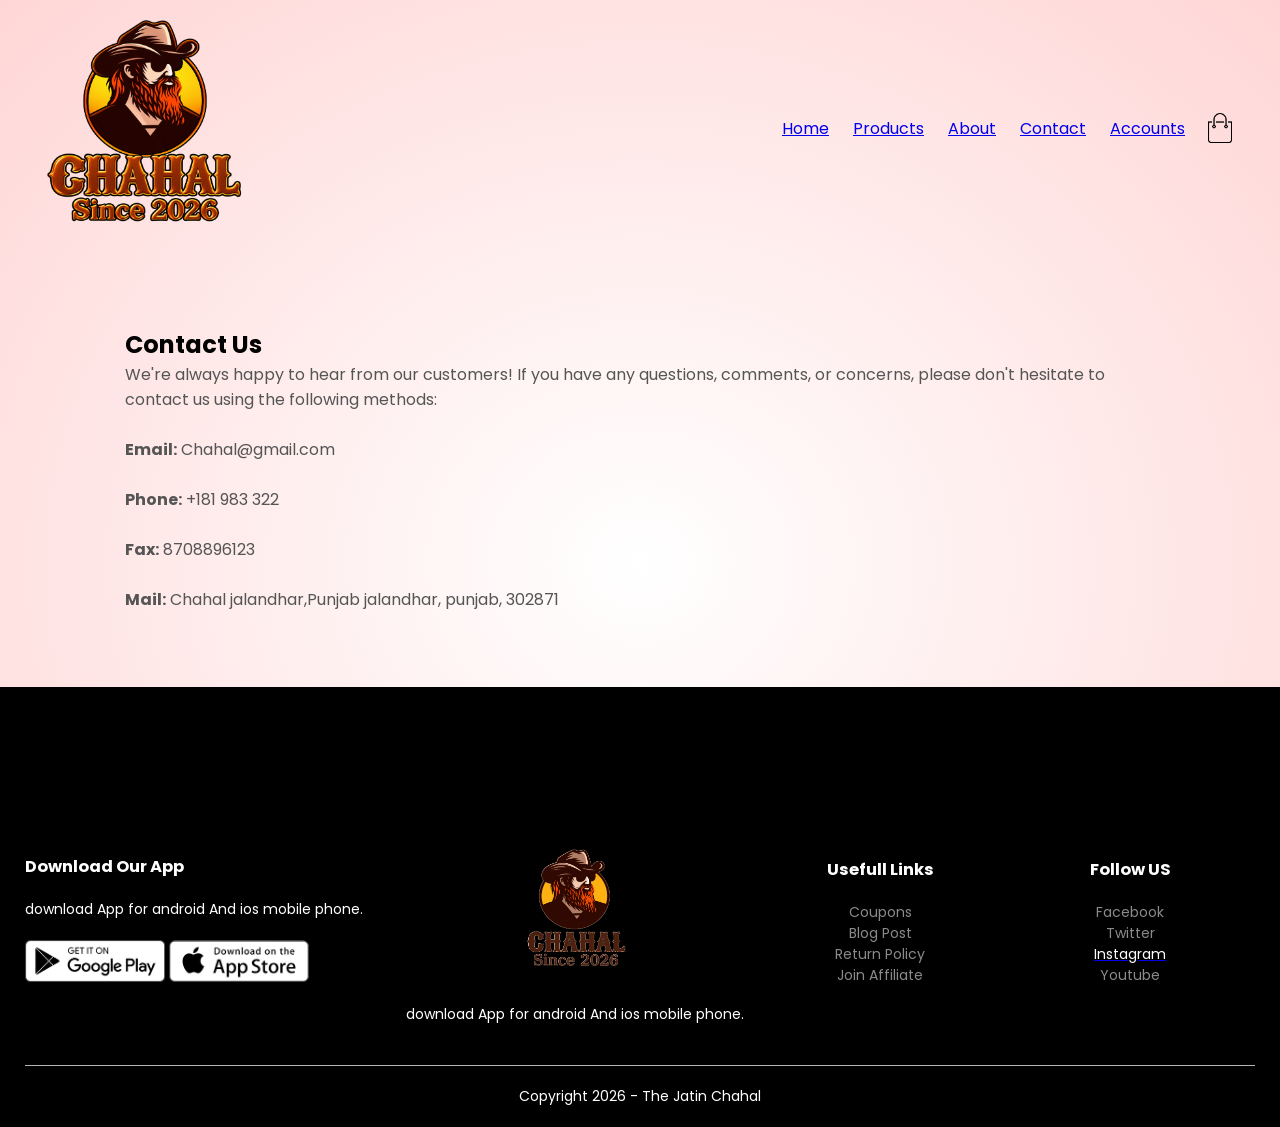
<file: HTML project/contact.html>
<!DOCTYPE html>
<html lang="en">
    <head>
         <meta charset="UTF-8">
         <title>Contact | by Jatin Chahal</title>   
         <link rel="stylesheet" href="style.css">
         <link rel="preconnect" href="https://fonts.googleapis.com">
         <link rel="preconnect" href="https://fonts.gstatic.com" crossorigin>
         <link href="https://fonts.googleapis.com/css2?family=Poppins:wght@300;400;500;600;700&display=swap" rel="stylesheet">
         <link rel="stylesheet" href="https://cdnjs.cloudflare.com/ajax/libs/font-awesome/4.7.0/css/font-awesome.min.css">
    </head>
    <body>
        
            <div class="header">
            <div class="container">
                <div class="navbar">
                    <div class="logo">
                        <a href="index.html"><img src="bg.png" width="200px"></a>
                    </div>
                    <nav>
                        <ul>
                            <li><a href="/index.html">Home</a></li>
                            <li><a href="/Product.html">Products</a></li>
                            <li><a href="/about.html">About</a></li>
                            <li><a href="/contact.html">Contact</a></li>
                            <li><a href="/account2.html">Accounts</a></li>
        
                        </ul>
                    </nav>
                    <img src="cart.png" width="30px" height="30px">
                </div>
            </div>
            
            <div class="small-container">
                <div class="row row-2">
                    <h2>Contact Us</h2>
                   <p>
                    We're always happy to hear from our customers! If you have any questions, comments, or concerns, please don't hesitate to contact us using the following methods:
<br><br>
<b>Email:</b> Chahal@gmail.com<br><br>
<b>Phone:</b> +181 983 322<br><br>

<b>Fax:</b> 8708896123 <br><br>
<b>Mail:</b> Chahal jalandhar,Punjab jalandhar, punjab, 302871<br><br>



                   </p>
                
                </div>
            </div> 



        <!-- ------------------footer----------------- -->
        <div class="footer">
            <div class="container">
                <div class="row">
                    <div class="footer-col-1">
                        <h3>Download Our App</h3>
                        <p>download App for android And ios mobile phone.</p>
                        <div class="app-logo">
                            <a href="https://play.google.com/store/games?device=windows"><img src="play-store.png"></a>
                            <a href="https://www.apple.com/in/app-store/"><img src="app-store.png"></a>
                        </div>
                    </div>
                    <div class="footer-col-2">
                        <img src="header.png">
                        <p>download App for android And ios mobile phone.</p>
                        
                    </div>
                    <div class="footer-col-3">
                        <h3>Usefull Links</h3>
                        <ul>
                            <li>Coupons</li>
                            <li>Blog Post</li>
                            <li>Return Policy</li>
                            <li>Join Affiliate</li>
                        </ul>
                        
                    </div>
                    <div class="footer-col-4">
                        <h3>Follow US</h3>
                        <ul>
                            <li>Facebook</li>
                            <li>Twitter</li>
                            <a href="https://www.instagram.com/jatin_litani/"><p id="button">Instagram</p></a>
                            <li>Youtube</li>
                        </ul>
                        
                    </div>
                    
                </div>
                <hr>
                <p class="copyright">Copyright 2026 - The Jatin Chahal</p>
            </div>
        </div>
    </body>
</html>
</file>
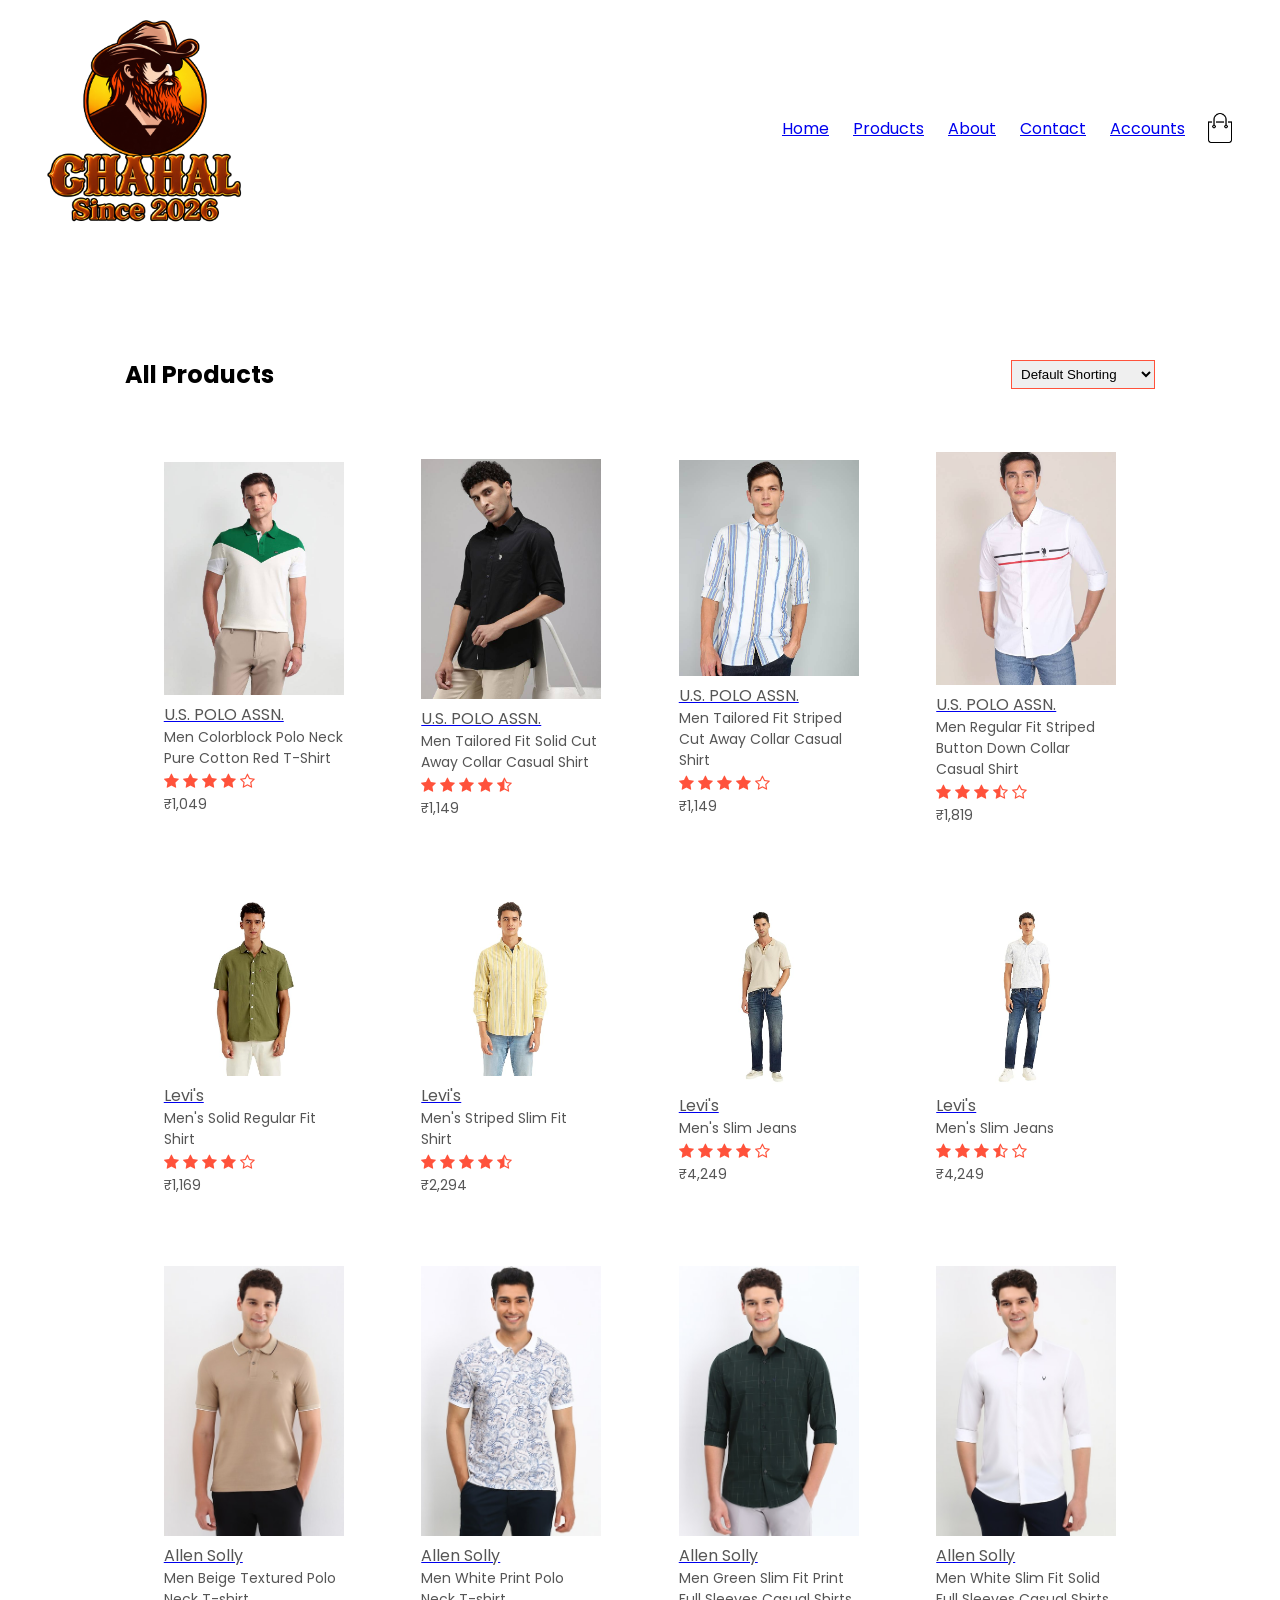
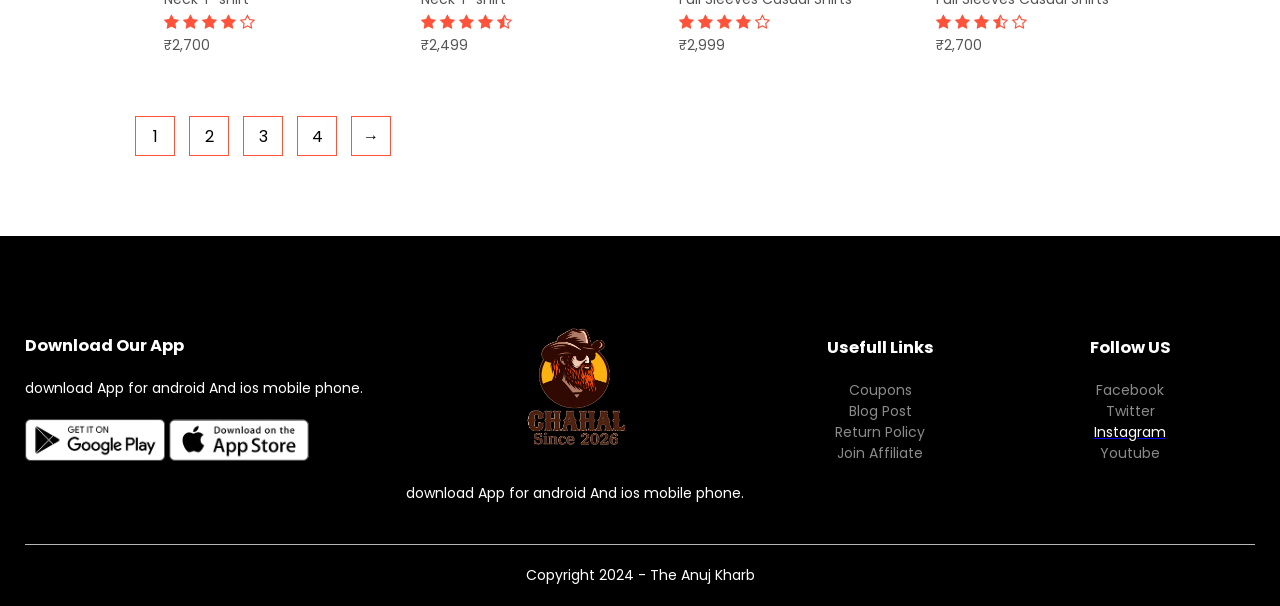
<file: HTML project/Product.html>
<!DOCTYPE html>
<html lang="en">
    <head>
         <meta charset="UTF-8">
         <title>All Products | by JATIN CHAHAL</title>   
         <link rel="stylesheet" href="style.css">
         <link rel="preconnect" href="https://fonts.googleapis.com">
         <link rel="preconnect" href="https://fonts.gstatic.com" crossorigin>
         <link href="https://fonts.googleapis.com/css2?family=Poppins:wght@300;400;500;600;700&display=swap" rel="stylesheet">
         <link rel="stylesheet" href="https://cdnjs.cloudflare.com/ajax/libs/font-awesome/4.7.0/css/font-awesome.min.css">
    </head>
    <body>
        
            
        
            <div class="container">
                <div class="navbar">
                    <div class="logo">
                        <a href="/index.html"><img src="bg.png" width="200px"></a>
                    </div>
                    <nav>
                        <ul>
                            <li><a href="/index.html">Home</a></li>
                            <li><a href="/Product.html">Products</a></li>
                            <li><a href="/about.html">About</a></li>
                            <li><a href="/contact.html">Contact</a></li>
                            <li><a href="/account2.html">Accounts</a></li>
        
                        </ul>
                    </nav>
                    <img src="cart.png" width="30px" height="30px">
                </div>
                 
            </div>    



    

<div class="small-container">
                <div class="row row-2">
                    <h2>All Products</h2>
                    <select>
                        <option>Default Shorting</option>
                        <option>Short by Price</option>
                        <option>Short by popularity</option>
                        <option>Short by rating</option>
                        <option>Short by sale</option>
                    </select>
                </div>
    <div class="row">
        <div class="col-4">
            <a href="https://www.flipkart.com/u-s-polo-assn-colorblock-men-neck-red-t-shirt/p/itm946a82d1e0a11?pid=TSHH3EZPUJ78NGRY&lid=LSTTSHH3EZPUJ78NGRYJ2WZWA&marketplace=FLIPKART&q=t+shirt+for+men&store=clo%2Fash%2Fank%2Fedy&srno=s_1_11&otracker=AS_QueryStore_OrganicAutoSuggest_1_7_na_na_na&otracker1=AS_QueryStore_OrganicAutoSuggest_1_7_na_na_na&fm=search-autosuggest&iid=4e5a529b-e603-46ea-8b61-5914b0d04069.TSHH3EZPUJ78NGRY.SEARCH&ppt=sp&ppn=sp&ssid=hcu819aaww0000001729172110762&qH=4cb4c10218834f9c"><img src="green.jpeg">
            <h4>U.S. POLO ASSN.</h4></a>
            <p>Men Colorblock Polo Neck Pure Cotton Red T-Shirt</p>
            <div class="rating">
                <i class="fa fa-star" aria-hidden="true"></i>
                <i class="fa fa-star" aria-hidden="true"></i>
                <i class="fa fa-star" aria-hidden="true"></i>
                <i class="fa fa-star" aria-hidden="true"></i>
                <i class="fa fa-star-o" aria-hidden="true"></i>
            </div>
            <P>₹1,049</P>             
        </div>
        <div class="col-4">
            <a href="https://www.flipkart.com/u-s-polo-assn-men-solid-casual-black-shirt/p/itm8880bf1544e63?pid=SHTH3FYHHA4D9QHD&lid=LSTSHTH3FYHHA4D9QHDBCE7W0&marketplace=FLIPKART&q=shirt+for+men&store=clo%2Fash%2Faxc%2Fmmk%2Fkp7&srno=s_1_15&otracker=search&fm=Search&iid=a19bf18e-fb44-4627-8e89-62bb7144f742.SHTH3FYHHA4D9QHD.SEARCH&ppt=sp&ppn=sp&ssid=g9cknao4nk0000001729172864509&qH=de143d3eef984698"><img src="black.jpg">
            <h4>U.S. POLO ASSN. </h4></a>
            <p>Men Tailored Fit Solid Cut Away Collar Casual Shirt</p>
            <div class="rating">
                <i class="fa fa-star" aria-hidden="true"></i>
                <i class="fa fa-star" aria-hidden="true"></i>
                <i class="fa fa-star" aria-hidden="true"></i>
                <i class="fa fa-star" aria-hidden="true"></i>
                <i class="fa fa-star-half-o" aria-hidden="true"></i>
            </div>
            <P>₹1,149</P>             
        </div>
        <div class="col-4">
            <a href="https://www.flipkart.com/u-s-polo-assn-men-striped-casual-blue-shirt/p/itm24a595e9f2f7d?pid=SHTHYHRX2FFR4NM9&lid=LSTSHTHYHRX2FFR4NM9UPJQDO&marketplace=FLIPKART&q=shirt+us+polo&store=clo%2Fash%2Faxc%2Fmmk%2Fkp7&srno=s_2_43&otracker=AS_QueryStore_OrganicAutoSuggest_1_9_na_na_na&otracker1=AS_QueryStore_OrganicAutoSuggest_1_9_na_na_na&fm=search-autosuggest&iid=3bbcc174-0311-4a19-a739-be3181754187.SHTHYHRX2FFR4NM9.SEARCH&ppt=sp&ppn=sp&ssid=1n2unnp3i80000001729173241081&qH=7e1d0f1dfaac8a60"><img src="imge.jpg">
            <h4>U.S. POLO ASSN.</h4></a>
            <p>Men Tailored Fit Striped Cut Away Collar Casual Shirt</p>
            <div class="rating">
                <i class="fa fa-star" aria-hidden="true"></i>
                <i class="fa fa-star" aria-hidden="true"></i>
                <i class="fa fa-star" aria-hidden="true"></i>
                <i class="fa fa-star" aria-hidden="true"></i>
                <i class="fa fa-star-o" aria-hidden="true"></i>
            </div>
            <P>₹1,149</P>             
        </div>
        <div class="col-4">
            <a href="https://www.flipkart.com/u-s-polo-assn-men-striped-casual-white-blue-red-shirt/p/itmdf1d070eb5ecf?pid=SHTGZG4ESYBSSZZH&lid=LSTSHTGZG4ESYBSSZZHYSA8T1&marketplace=FLIPKART&q=shirt+us+polo&store=clo%2Fash%2Faxc%2Fmmk%2Fkp7&srno=s_2_47&otracker=AS_QueryStore_OrganicAutoSuggest_1_9_na_na_na&otracker1=AS_QueryStore_OrganicAutoSuggest_1_9_na_na_na&fm=search-autosuggest&iid=3bbcc174-0311-4a19-a739-be3181754187.SHTGZG4ESYBSSZZH.SEARCH&ppt=sp&ppn=sp&qH=7e1d0f1dfaac8a60"><img src="uspolo.jpg">
            <h4>U.S. POLO ASSN.</h4></a>
            <p>Men Regular Fit Striped Button Down Collar Casual Shirt</p>
            <div class="rating">
                <i class="fa fa-star" aria-hidden="true"></i>
                <i class="fa fa-star" aria-hidden="true"></i>
                <i class="fa fa-star" aria-hidden="true"></i>
                <i class="fa fa-star-half-o" aria-hidden="true"></i>
                <i class="fa fa-star-o" aria-hidden="true"></i>
            </div>
            <P>₹1,819</P>             
        </div>
    </div>
    <div class="row">
        <div class="col-4">
            <a href="https://www.amazon.in/Levis-Mens-Regular-Shirt-24577-0227_Green/dp/B0DBG5N8QC/ref=sr_1_7_sspa?keywords=levis+shirts&nsdOptOutParam=true&qid=1729334882&sr=8-7-spons&sp_csd=d2lkZ2V0TmFtZT1zcF9tdGY&psc=1"><img src="levi1.jpg">
            <h4>Levi's</h4></a>
            <p>Men's Solid Regular Fit Shirt</p>
            <div class="rating">
                <i class="fa fa-star" aria-hidden="true"></i>
                <i class="fa fa-star" aria-hidden="true"></i>
                <i class="fa fa-star" aria-hidden="true"></i>
                <i class="fa fa-star" aria-hidden="true"></i>
                <i class="fa fa-star-o" aria-hidden="true"></i>
            </div>
            <P>₹1,169</P>             
        </div>
        <div class="col-4">
            <a href="https://www.amazon.in/Levis-Mens-Slim-Shirt-0002T-0005_Yellow/dp/B0DBG7MTHP/ref=coffee_espresso_apparel_d_sccl_1_2/259-7028968-8177301?pd_rd_w=Bm3zW&content-id=amzn1.sym.bc59e8d3-68b4-4ce9-b285-2087d3fad4d3&pf_rd_p=bc59e8d3-68b4-4ce9-b285-2087d3fad4d3&pf_rd_r=802QVGGH4SJ01SRAMTQA&pd_rd_wg=J9YWg&pd_rd_r=1494cdd3-fab4-49f8-b279-52e6a1e650d1&pd_rd_i=B0DBG7MTHP&psc=1"><img src="levi2.jpg">
            <h4>Levi's</h4></a>
            <p>Men's Striped Slim Fit Shirt</p>
            <div class="rating">
                <i class="fa fa-star" aria-hidden="true"></i>
                <i class="fa fa-star" aria-hidden="true"></i>
                <i class="fa fa-star" aria-hidden="true"></i>
                <i class="fa fa-star" aria-hidden="true"></i>
                <i class="fa fa-star-half-o" aria-hidden="true"></i>
            </div>
            <P>₹2,294</P>             
        </div>
        <div class="col-4">
           <a href="https://www.amazon.in/Levis-Mens-Slim-Jeans-A6634-0036_Navy/dp/B0D9C73MB8/ref=sr_1_17?dib=eyJ2IjoiMSJ9.[base64].qD9yFmhCQe45wDWL3QDU9kziOzgKS0dTXaZnD1ac7_Q&dib_tag=se&keywords=levis+jeans+knee+cut&nsdOptOutParam=true&qid=1729335737&refinements=p_36%3A235000-&rnid=4595083031&s=apparel&sr=1-17"> <img src="levi4.jpg">
            <h4>Levi's</h4></a>
            <p>Men's Slim Jeans</p>
            <div class="rating">
                <i class="fa fa-star" aria-hidden="true"></i>
                <i class="fa fa-star" aria-hidden="true"></i>
                <i class="fa fa-star" aria-hidden="true"></i>
                <i class="fa fa-star" aria-hidden="true"></i>
                <i class="fa fa-star-o" aria-hidden="true"></i>
            </div>
            <P>₹4,249</P>             
        </div>
        <div class="col-4">
            <a href="https://www.amazon.in/Levis-Mens-Slim-Jeans-36087-0904_Blue/dp/B0D9C6N4PF/ref=sr_1_14?dib=eyJ2IjoiMSJ9.[base64].qD9yFmhCQe45wDWL3QDU9kziOzgKS0dTXaZnD1ac7_Q&dib_tag=se&keywords=levis+jeans+knee+cut&nsdOptOutParam=true&qid=1729335737&refinements=p_36%3A235000-&rnid=4595083031&s=apparel&sr=1-14"><img src="levi3.jpg">
            <h4>Levi's</h4></a>
            <P>Men's Slim Jeans</P>
            <div class="rating">
                <i class="fa fa-star" aria-hidden="true"></i>
                <i class="fa fa-star" aria-hidden="true"></i>
                <i class="fa fa-star" aria-hidden="true"></i>
                <i class="fa fa-star-half-o" aria-hidden="true"></i>
                <i class="fa fa-star-o" aria-hidden="true"></i>
            </div>
            <P>₹4,249</P>             
        </div>
    </div>
    <div class="row">
        <div class="col-4">
            <a href="https://allensolly.abfrl.in/p/men-beige-textured-polo-neck-t-shirt-39731473.html?source=plp"><img src="allen1.jpg">
            <h4>Allen Solly</h4></a>
            <p>Men Beige Textured Polo Neck T-shirt</p>
            <div class="rating">
                <i class="fa fa-star" aria-hidden="true"></i>
                <i class="fa fa-star" aria-hidden="true"></i>
                <i class="fa fa-star" aria-hidden="true"></i>
                <i class="fa fa-star" aria-hidden="true"></i>
                <i class="fa fa-star-o" aria-hidden="true"></i>
            </div>
            <P>₹2,700</P>             
        </div>
        <div class="col-4">
            <a href="https://allensolly.abfrl.in/p/men-white-print-polo-neck-t-shirt-39703930.html?source=plp"><img src="allen2.jpg">
            <h4>Allen Solly</h4></a>
            <p>Men White Print Polo Neck T-shirt</p>
            <div class="rating">
                <i class="fa fa-star" aria-hidden="true"></i>
                <i class="fa fa-star" aria-hidden="true"></i>
                <i class="fa fa-star" aria-hidden="true"></i>
                <i class="fa fa-star" aria-hidden="true"></i>
                <i class="fa fa-star-half-o" aria-hidden="true"></i>
            </div>
            <P>₹2,499</P>             
        </div>
        <div class="col-4">
            <a href="https://allensolly.abfrl.in/p/men-green-slim-fit-print-full-sleeves-casual-shirts-39728280.html?source=Similar-Items"><img src="allen3.jpg">
            <h4>Allen Solly</h4></a>
            <p>Men Green Slim Fit Print Full Sleeves Casual Shirts</p>
            <div class="rating">
                <i class="fa fa-star" aria-hidden="true"></i>
                <i class="fa fa-star" aria-hidden="true"></i>
                <i class="fa fa-star" aria-hidden="true"></i>
                <i class="fa fa-star" aria-hidden="true"></i>
                <i class="fa fa-star-o" aria-hidden="true"></i>
            </div>
            <P>₹2,999</P>             
        </div>
        <div class="col-4">
            <a href="https://allensolly.abfrl.in/p/men-white-slim-fit-solid-full-sleeves-casual-shirts-39708165.html?source=plp"><img src="allen4.jpg">
            <h4>Allen Solly</h4></a>
            <p>Men White Slim Fit Solid Full Sleeves Casual Shirts</p>
            <div class="rating">
                <i class="fa fa-star" aria-hidden="true"></i>
                <i class="fa fa-star" aria-hidden="true"></i>
                <i class="fa fa-star" aria-hidden="true"></i>
                <i class="fa fa-star-half-o" aria-hidden="true"></i>
                <i class="fa fa-star-o" aria-hidden="true"></i>
            </div>
            <P>₹2,700</P>             
        </div>
    </div>
    <div class="page-btn">
        <span>1</span>
        <span>2</span>
        <span>3</span>
        <span>4</span>
        <span>&#8594;</span>
    </div>
    
    
</div>

 



 

        <!-- ------------------footer----------------- -->
        <div class="footer">
            <div class="container">
                <div class="row">
                    <div class="footer-col-1">
                        <h3>Download Our App</h3>
                        <p>download App for android And ios mobile phone.</p>
                        <div class="app-logo">
                            <a href="https://play.google.com/store/games?device=windows"><img src="play-store.png"></a>
                            <a href="https://www.apple.com/in/app-store/"><img src="app-store.png"></a>
                        </div>
                    </div>
                    <div class="footer-col-2">
                        <img src="header.png">
                        <p>download App for android And ios mobile phone.</p>
                        
                    </div>
                    <div class="footer-col-3">
                        <h3>Usefull Links</h3>
                        <ul>
                            <li>Coupons</li>
                            <li>Blog Post</li>
                            <li>Return Policy</li>
                            <li>Join Affiliate</li>
                        </ul>
                        
                    </div>
                    <div class="footer-col-4">
                        <h3>Follow US</h3>
                        <ul>
                            <li>Facebook</li>
                            <li>Twitter</li>
                            <a href="https://www.instagram.com/anuj_kharb_123/?__pwa=1#"><p id="button">Instagram</p></a>
                            <li>Youtube</li>
                        </ul>
                        
                    </div>
                    
                </div>
                <hr>
                <p class="copyright">Copyright 2024 - The Anuj Kharb</p>
            </div>
        </div>
    </body>
</html>
</file>
<file: HTML project/style.css>
*{
    margin: 0;
    padding: 0;
    box-sizing: border-box;
}
body{
    font-family: 'Poppins', sans-serif;
}
.navbar{
    display: flex;
    align-items: center;
    padding: 20px;
}
nav{
    flex: 1;
    text-align: right;
}
nav ul{
    display: inline-block;
    list-style-type: none;
}
nav ul li{
    display: inline-block;
    margin-right: 20px;
    color: #555;
}
p{
    color: #555;
}
.container{
    max-width: 1300px;
    margin: auto;
    padding-left: 25px;
    padding-right: 25px;

}
.row{
    display: flex;
    align-items: center;
    flex-wrap: wrap;
    justify-content: space-around;

}
.col-2{
    flex-basis: 50%;
    min-width: 300px;

}
.col-2 img{
    max-width: 100%;
    padding: 50px 0px;
}
.col-2 h1{
    font-size: 50px;
    line-height: 60px;
    margin: 25px 0;
}
.btn{
    display: inline-block;
    background: #ff523b;
    color: #fff;
    padding: 8px 30px;
    margin: 30px 0;
    border-radius: 30px;
}
.btn:hover{
    background: #bd0000;

}
.header{
    background: radial-gradient(#fff,#ffd6d6);
}
.header .row{
    margin-top: 70px;
}
.categories{
    margin: 70px 0;
}
.col-3{
    flex-basis: 30%;
    min-width: 250px;
    margin-bottom: 30px;
}
.col-3 img{
    width: 100%;
}
.small-container{
    max-width: 1080px;
    margin: auto;
    padding-left: 25px;
    padding-right: 25px;
}
.col-4{
    flex-basis: 25px;
    padding: 10px;
    min-width: 200px;
    margin-bottom: 50px;
    transition: transform 0.5s;

}
.col-4 img{
    width: 100%
}
.title{
    text-align: center;
    margin: 0 auto 80px;
    position: relative;
    line-height: 60px;
    color: #555;
}
.title::after{
    content: '';
    background: #ff523b;
    width: 80px;
    height: 5px;
    border-radius: 5px;
    position: absolute;
    bottom: 0;
    left: 50%;
    transform: translateX(-50%);
}
h4{
    color: #555;
    font-weight: normal;

}
.col-4 p{
    font-size: 14px;
}
.rating .fa{
    color: #ff523b;
}
.col-4:hover{
    transform: translateY(-5px);
}
/*-----------------------------------offer---------------------------------*/
.offer{
    background: radial-gradient(#fff,#ffd6d6);
    margin-top: 80px;
    padding: 30px 0;
}
.col-2 .offer-img{
    padding: 50px;
}
small{
    color:#555;
}




.testimonal{
    padding-top: 100px;

}
.testimonal .col-3{
    text-align: center;
    padding: 40px 20px;
    box-shadow: 0 0 20px 0px rgba(0, 0, 0, 0.1);
    cursor: pointer;
    transition: transform 0.5s;
}
.testimonal .col-3 img{
    width: 50px;
    margin-top: 20px;
    border-radius: 50%;
}
.testimonal .col-3:hover{
    transform: translateY(-10px)
}
.fa.fa-quote-left{
    font-size: 34px;
    color: #ff523b;
}
.col-3 p{
    font-size: 12px;
    margin: 12px 0;
    color: #777;
}
.testimonal .col-3 h3{
    font-weight: 600;
    color: #555;
    font-size: 16px;
}
/*---------------------Brands----------------------*/
.brand{
    margin: 100px auto;

}
.col-5{
    width: 160px;
}
.col-5 img{
    width: 100%;
    cursor: pointer;
    filter: grayscale(100%);
}
.col-5 img:hover{
    filter: grayscale(0);

}


.footer{
    background: #000;
    color: #8a8a8a;
    font-size: 14px;
    padding: 60px 0 20px;

}
.footer p{
    color: #fff;
}
.footer h3{
    color: #fff;
    margin-bottom: 20px;
}
.footer-col-1, .footer-col-2, .footer-col-3, .footer-col-4{
    min-width: 250px;
    margin-bottom: 20px;

}
.footer-col-1{
    flex-basis: 30%;
}
.footer-col-2{
    flex: 1;
    text-align: center;

}
.footer-col-2 img{
    width: 180px;
    margin: 20px;
}
.footer-col-3 , .footer-col-4{
    flex-basis: 12%;
    text-align: center;

}
ul{
    list-style-type: none;
}
.app-logo{
    margin-top: 20px;

}
.app-logo img{
    width: 140px;
}
.footer hr{
    border: none;
    background: #b5b5b5;
    height: 1px;
    margin: 20px 0;
}
.copyright{
    text-align: center;
}
/*------------------all product page--------------*/
.row-2{
    justify-content: space-between;
    margin: 100px auto 50px;
}
select{
    border: 1px solid #ff523b;
    padding: 5px;
}
select:focus{
    outline: none;
}

.page-btn{
    margin: 0 auto 80px;

}
.page-btn span{
    display: inline-block;
    border: 1px solid #ff523b;
    margin-left: 10px;
    width: 40px;
    height: 40px;
    text-align: center;
    line-height: 40px;
    cursor: pointer;

}
.page-btn span:hover{
    background: #ff523b;
    color: white;
}


/* ----------------account page--------------------- */
.account-page{
    padding: 50px 0;
    background: radial-gradient(#fff,#ffd6d6);
}
.form-container{
    background: #fff;
    width: 300px;
    height: 400px;
    position: relative;
    text-align: center;
    padding: 20px 0;
    text-align: center;
    padding: 20px 0;
    margin: auto;
    box-shadow: 0 0 20px rgba(0, 0, 0, 0.1);
}
.form-container span{
    font-weight: bold;
    padding: 0 10px;
    color: #555;
    cursor: pointer;
    width: 100px;
    display: inline-block;
}
.form-btn{
    display: inline-block;
}
.form-container form{
    max-width: 300px;
    padding: 0 20px;
    position: absolute;
    top: 130px;
}
form input{
    width: 100%;
    height: 30px;
    margin: 10px 0;
    padding: 0 10px;
    border: 1px solid #ccc;
}
form .btn{
    width: 100%;
    border: none;
    cursor: pointer;
    margin: 10px 0;
}
form .btn:focus{
    outline: none;
}
form a{
    font-size: 12px;
}
#indicator{
    width: 100px;
    border: none;
    background: #ff523b;
    height: 3px;
    margin-top: 8px;
}
#login-head{
    border-color: #ff523b;
}
#regis-head{
    border-color: transparent;
}
.underline{
    border-bottom: 3px solid transparent;
}
</file>
